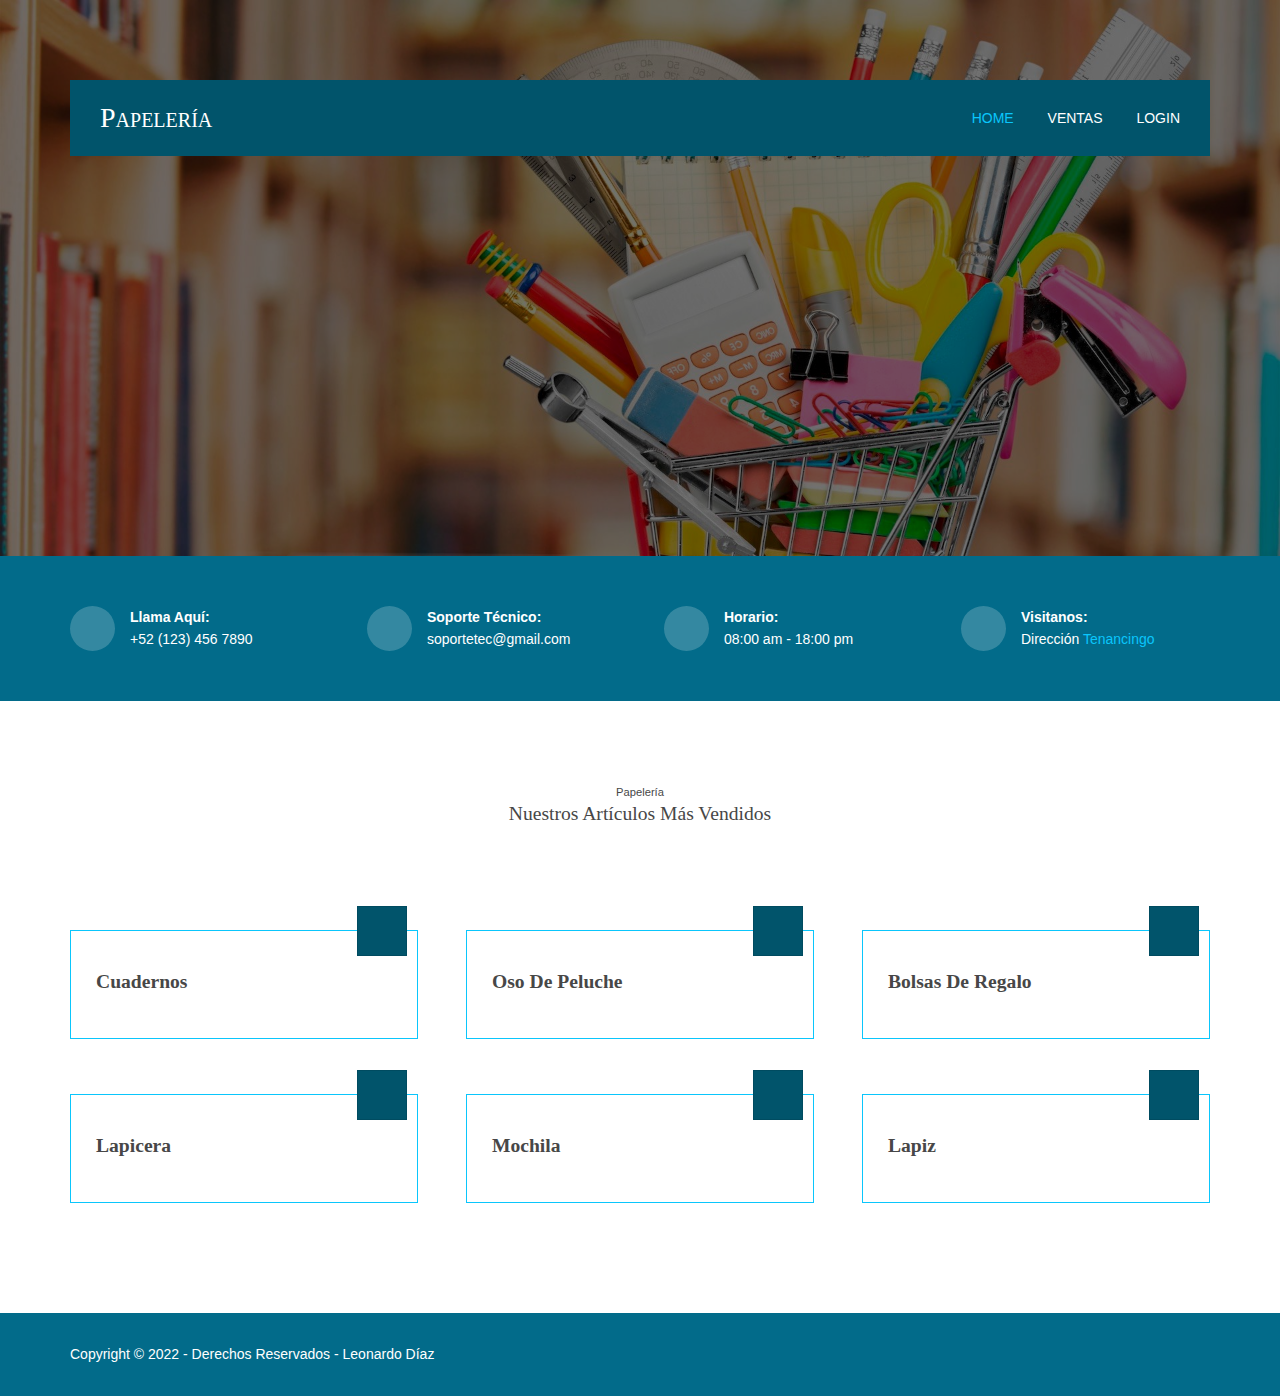
<file: index.html>
<!DOCTYPE html>

<html lang="es">
<link rel="icon" href="img/Home_icon-icons.com_55890.png">
<head>
<title>Principal</title>
<meta charset="utf-8">
<meta name="viewport" content="width=device-width, initial-scale=1.0, maximum-scale=1.0, user-scalable=no">
<link href="css/index.css" rel="stylesheet" type="text/css" media="all">
<link rel="stylesheet" href="css/layout.css">
</head>
<body id="top">

<div class="bgded overlay padtop" style="background-image:url('img/papeleria.jpg');"> 


  <header id="header" class="hoc clear">
    <div id="logo" class="fl_left"> 
    
      <h1><a href="index.html">Papelería</a></h1>

    </div>
    <nav id="mainav" class="fl_right"> 
      <ul class="clear">
        <li class="active"><a href="index.html">Home</a></li>
        <li><a class="drop" href="#">Ventas</a>
          <ul>
            <li><a href="papeleria.html">Papelería</a></li>
            <li><a href="regalos.html">Regalos</a></li>
            <li><a href="accesorios.html">Accesorios</a></li>
          </ul>
        </li>
        <li><a class="drop" href="#">Login</a>
            <ul>
              <li><a href="login.html">Inicio Sesion</a></li>
            </ul>
        </li>
  </header>
  
  <div id="pageintro" class="hoc clear"> 

  </div>
 
</div>

<div class="wrapper row1">
  <section id="ctdetails" class="hoc clear"> 
   
    <ul class="nospace clear">
      <li class="one_quarter first">
        <div class="block clear"><a href="#"><i class="fas fa-phone"></i></a> <span><strong>Llama Aquí:</strong> +52 (123) 456 7890</span></div>
      </li>
      <li class="one_quarter">
        <div class="block clear"><a href="#"><i class="fas fa-envelope"></i></a> <span><strong>Soporte Técnico:</strong> soportetec@gmail.com</span></div>
      </li>
      <li class="one_quarter">
        <div class="block clear"><a href="#"><i class="fas fa-clock"></i></a> <span><strong>Horario:</strong> 08:00 am - 18:00 pm</span></div>
      </li>
      <li class="one_quarter">
        <div class="block clear"><a href="#"><i class="fas fa-map-marker-alt"></i></a> <span><strong>Visitanos:</strong> Dirección <a href="https://www.google.com.mx/maps/place/Tenancingo+de+Degollado,+M%C3%A9x./@18.9632486,-99.6022614,14z/data=!3m1!4b1!4m5!3m4!1s0x85cd95a2df4103bd:0x6cb102f173d30e36!8m2!3d18.9613407!4d-99.5910738">Tenancingo</a></span></div>
      </li>
    </ul>
   
  </section>
</div>

<div class="wrapper row3">
  <main class="hoc container clear"> 
    
    <section id="services">
      <div class="sectiontitle">
        <p class="nospace font-xs">Papelería</p>
        <h6 class="heading">Nuestros Artículos más Vendidos</h6>
      </div>
      <ul class="nospace group grid-3">
        <li class="one_third">
          <article><a href="papeleria.html"><i class="fas fa-spray-can"></i></a>
            <h6 class="heading">Cuadernos</h6>
          </article>
        </li>
        <li class="one_third">
          <article><a href="regalos.html"><i class="fas fa-user-secret"></i></a>
            <h6 class="heading">Oso de Peluche</h6>
          </article>
        </li>
        <li class="one_third">
          <article><a href="regalos.html"><i class="fas fa-couch"></i></a>
            <h6 class="heading">Bolsas de Regalo</h6>
          </article>
        </li>
        <li class="one_third">
          <article><a href="papeleria.html"><i class="fas fa-crow"></i></a>
            <h6 class="heading">Lapicera</h6>
          </article>
        </li>
        <li class="one_third">
          <article><a href="accesorios.html"><i class="fas fa-dolly-flatbed"></i></a>
            <h6 class="heading">Mochila</h6>
          </article>
        </li>
        <li class="one_third">
          <article><a href="papeleria.html"><i class="fas fa-road"></i></a>
            <h6 class="heading">Lapiz</h6>
          </article>
        </li>
      </ul>
    </section>
    
    <div class="clear"></div>
  </main>
</div>

<div class="wrapper row5">
  <div id="copyright" class="hoc clear">  
    <p class="fl_left">Copyright &copy; 2022 - Derechos Reservados - Leonardo Díaz</p>
  </div>
</div>

<a id="backtotop" href="#top"><i class="fas fa-chevron-up"></i></a>

<script src="js/jquery.js"></script>
<script src="js/jmenu.js"></script>
<script src="js/jmain.js"></script>
</body>
</html>
</file>
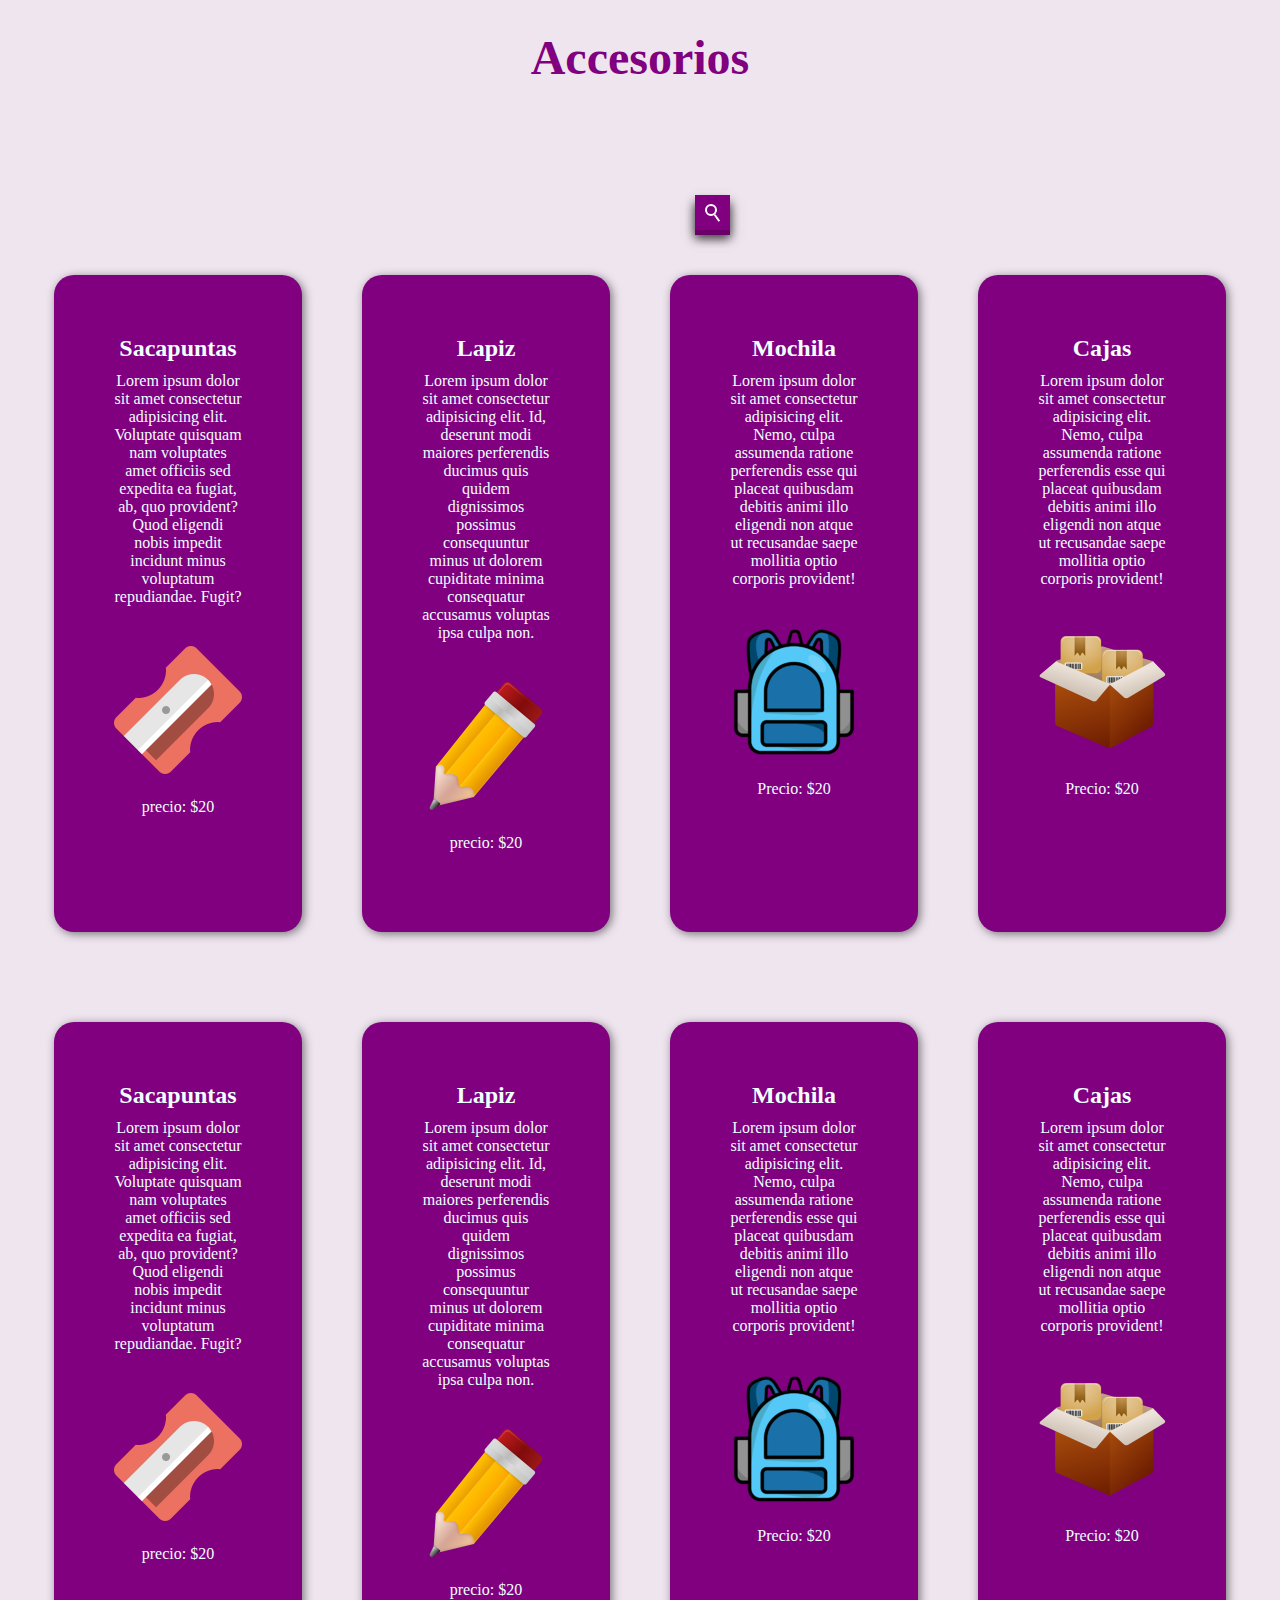
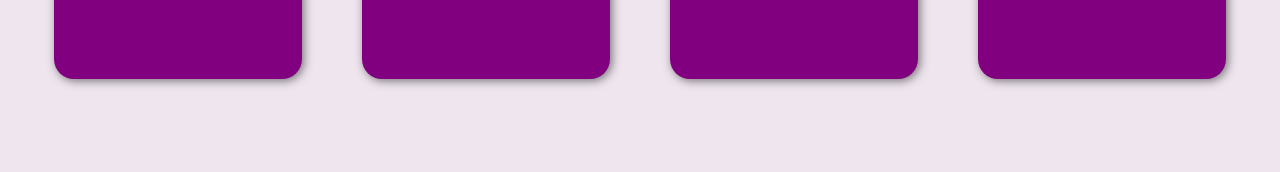
<file: accesorios.html>
<!DOCTYPE html>
<html lang="es">
    <meta charset="UTF-8">
    <meta http-equiv="X-UA-Compatible" content="IE=edge">
    <meta name="viewport" content="width=device-width, initial-scale=1.0">
    <link rel="stylesheet" href="css/accesorios.css">
    <link rel="icon" href="img/stationary_icon-icons.com_53647.png">
    <title>Accesorios</title>
<head>
    <h1>Accesorios</h1>
</head>

<body>
    <form action="" class="search">
        <input id="submit" value="" type="submit">
        <label for="submit" class="submit"></label>
        <a href="javascript: void(0)" class="icon"></a>
        <input type="search" name="Search" id="search" placeholder="Buscar">
    </form>

    <script class="cssdeck" src="//cdnjs.cloudflare.com/ajax/libs/jquery/1.8.0/jquery.min.js"></script>
    <script src="js/barra.js"></script>

    <section id="nuestros-productos">
        <div class="carta">
            <h2>Sacapuntas</h2>
            <p>Lorem ipsum dolor sit amet consectetur adipisicing elit. Voluptate quisquam nam voluptates amet officiis sed expedita ea fugiat, ab, quo provident? Quod eligendi nobis impedit incidunt minus voluptatum repudiandae. Fugit?</p>
            <img src="img/sharpner_icon-icons.com_55298.png"/>
            <footer>
                <p class="p">precio: $20</p>
            </footer>
        </div>
        <br>
        <div class="carta">
            <h2>Lapiz</h2>
            <p>Lorem ipsum dolor sit amet consectetur adipisicing elit. Id, deserunt modi maiores perferendis ducimus quis quidem dignissimos possimus consequuntur minus ut dolorem cupiditate minima consequatur accusamus voluptas ipsa culpa non.</p>
            <img src="img/Pencil512_44200 (2).png"/>
            <footer>
                <p class="p">precio: $20</p>
            </footer>
        </div>
        <br>
        <div class="carta">
            <h2>Mochila</h2>
            <p>Lorem ipsum dolor sit amet consectetur adipisicing elit. Nemo, culpa assumenda ratione perferendis esse qui placeat quibusdam debitis animi illo eligendi non atque ut recusandae saepe mollitia optio corporis provident!</p>
            <img src="img/2998135-backpack-rucksack-schoolbag-travel_99866.png"/>
            <footer>
                <p class="p">Precio: $20</p>
            </footer>
        </div>
        <br>
        <div class="carta">
            <h2>Cajas</h2>
            <p>Lorem ipsum dolor sit amet consectetur adipisicing elit. Nemo, culpa assumenda ratione perferendis esse qui placeat quibusdam debitis animi illo eligendi non atque ut recusandae saepe mollitia optio corporis provident!</p>
            <img src="img/Business_packingboxes_negocio_2338.png"/>
            <footer>
                <p class="p">Precio: $20</p>
            </footer>
        </div>
    </section>
    
    <section id="nuestros-productos">
        <div class="carta">
            <h2>Sacapuntas</h2>
            <p>Lorem ipsum dolor sit amet consectetur adipisicing elit. Voluptate quisquam nam voluptates amet officiis sed expedita ea fugiat, ab, quo provident? Quod eligendi nobis impedit incidunt minus voluptatum repudiandae. Fugit?</p>
            <img src="img/sharpner_icon-icons.com_55298.png"/>
            <footer>
                <p class="p">precio: $20</p>
            </footer>
        </div>
        <br>
        <div class="carta">
            <h2>Lapiz</h2>
            <p>Lorem ipsum dolor sit amet consectetur adipisicing elit. Id, deserunt modi maiores perferendis ducimus quis quidem dignissimos possimus consequuntur minus ut dolorem cupiditate minima consequatur accusamus voluptas ipsa culpa non.</p>
            <img src="img/Pencil512_44200 (2).png"/>
            <footer>
                <p class="p">precio: $20</p>
            </footer>
        </div>
        <br>
        <div class="carta">
            <h2>Mochila</h2>
            <p>Lorem ipsum dolor sit amet consectetur adipisicing elit. Nemo, culpa assumenda ratione perferendis esse qui placeat quibusdam debitis animi illo eligendi non atque ut recusandae saepe mollitia optio corporis provident!</p>
            <img src="img/2998135-backpack-rucksack-schoolbag-travel_99866.png"/>
            <footer>
                <p class="p">Precio: $20</p>
            </footer>
        </div>
        <br>
        <div class="carta">
            <h2>Cajas</h2>
            <p>Lorem ipsum dolor sit amet consectetur adipisicing elit. Nemo, culpa assumenda ratione perferendis esse qui placeat quibusdam debitis animi illo eligendi non atque ut recusandae saepe mollitia optio corporis provident!</p>
            <img src="img/Business_packingboxes_negocio_2338.png"/>
            <footer>
                <p class="p">Precio: $20</p>
            </footer>
        </div>
    </section>
</body>

<footer>
    <a href="index.html">Volver</a>
</footer>

</html>
</file>
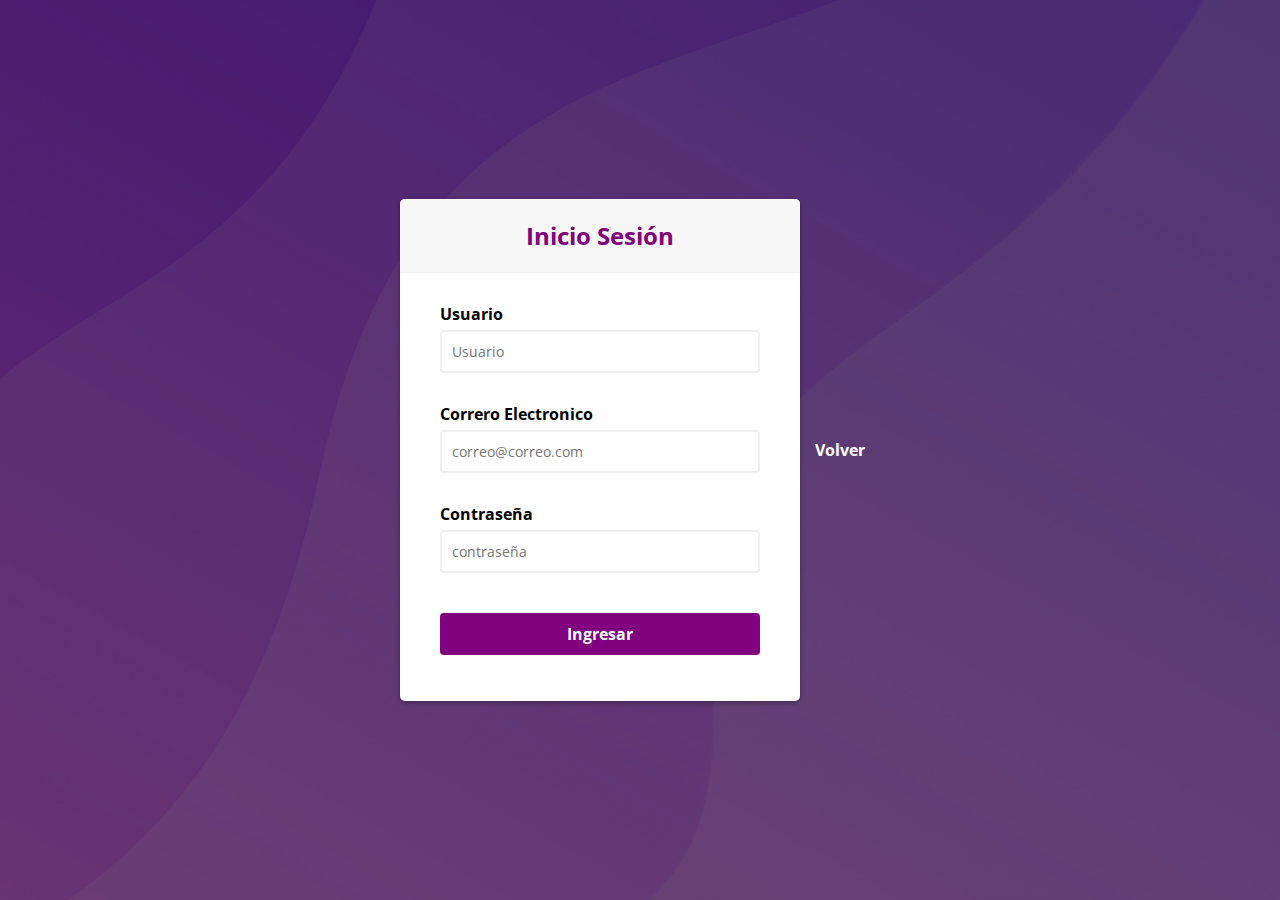
<file: login.html>
<link rel="stylesheet" href="css/login.css">
<link rel="icon" href="img/padlock_icon_129399.png">
<html lang="es">
	<title>Inicio Sesión</title>
	<div class="container">
	<div class="header">
		<h2>Inicio Sesión</h2>
	</div>
	<form id="form" class="form">
		<div class="form-control">
			<label for="username">Usuario</label>
			<input type="text" placeholder="Usuario" id="username" />
			<i class="fas fa-check-circle"></i>
			<i class="fas fa-exclamation-circle"></i>
			<small>Error message</small>
		</div>
		<div class="form-control">
			<label for="email">Correro Electronico</label>
			<input type="email" placeholder="correo@correo.com" id="email" />
			<i class="fas fa-check-circle"></i>
			<i class="fas fa-exclamation-circle"></i>
			<small>Error message</small>
		</div>
		<div class="form-control">
			<label for="password">Contraseña</label>
			<input type="password" placeholder="contraseña" id="password"/>
			<i class="fas fa-check-circle"></i>
			<i class="fas fa-exclamation-circle"></i>
			<small>Error message</small>
		</div>
		<button>Ingresar</button>
	</form>
</div>
<footer>
	<div>
		<a class="b" href="index.html">Volver</a>
	</div>
</footer>
	<script src="js/login.js"></script>
</html>
</file>
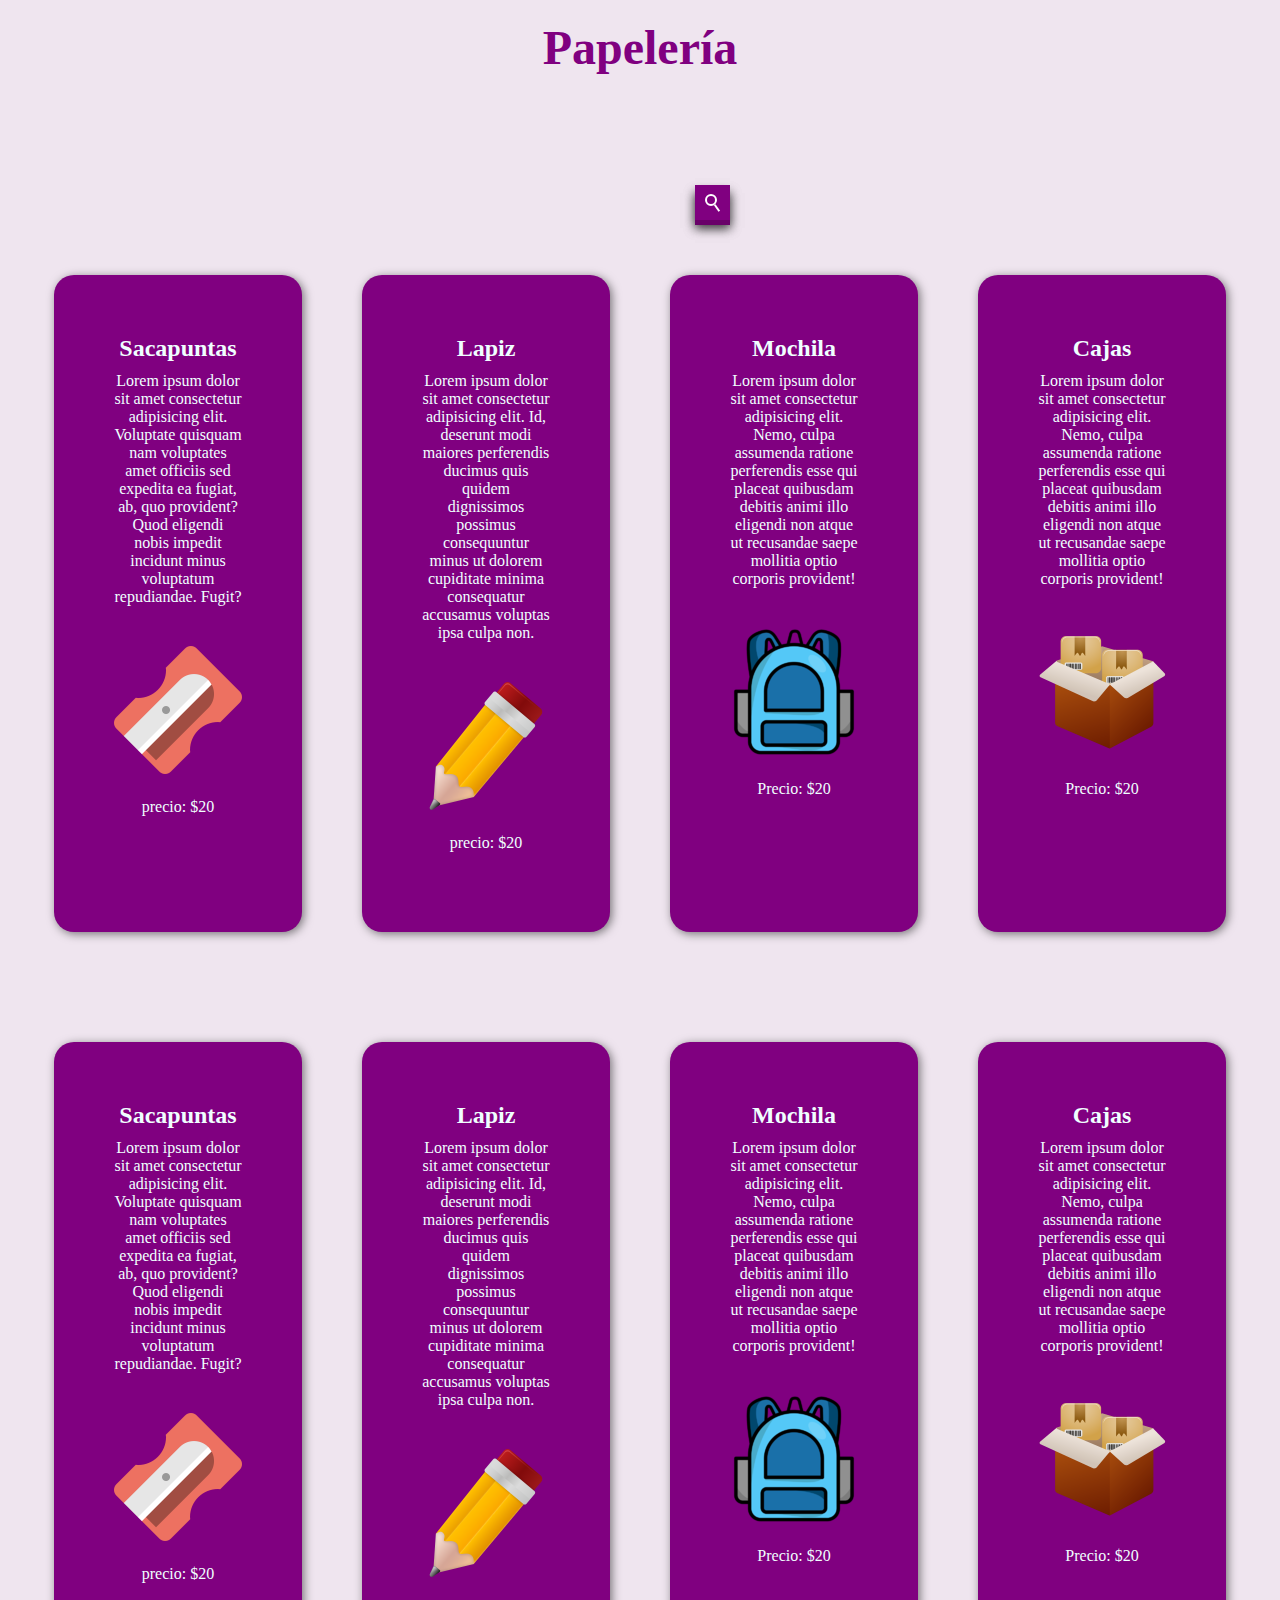
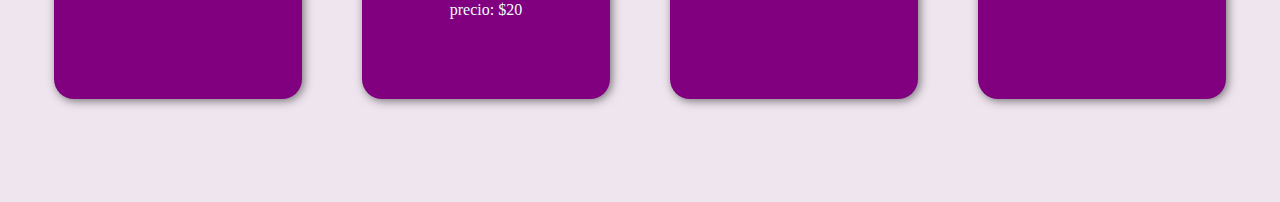
<file: papeleria.html>
<!DOCTYPE html>
<html lang="en">
    <title>Papelería</title>
    <link rel="stylesheet" href="css/papeleria.css">
    <link rel="icon" href="img/Create_New-80_icon-icons.com_57345.png">
<head>
    <h1>Papelería</h1>
</head>
<body>
    <form action="" class="search">
        <input id="submit" value="" type="submit">
        <label for="submit" class="submit"></label>
        <a href="javascript: void(0)" class="icon"></a>
        <input type="search" name="Search" id="search" placeholder="Buscar">
    </form>

    <script class="cssdeck" src="//cdnjs.cloudflare.com/ajax/libs/jquery/1.8.0/jquery.min.js"></script>
    <script src="js/barra.js"></script>
    
    <section id="nuestros-productos">
        <div class="carta">
            <h2>Sacapuntas</h2>
            <p>Lorem ipsum dolor sit amet consectetur adipisicing elit. Voluptate quisquam nam voluptates amet officiis sed expedita ea fugiat, ab, quo provident? Quod eligendi nobis impedit incidunt minus voluptatum repudiandae. Fugit?</p>
            <img src="img/sharpner_icon-icons.com_55298.png"/>
            <footer>
                <p class="p">precio: $20</p>
            </footer>
        </div>
        <br>
        <div class="carta">
            <h2>Lapiz</h2>
            <p>Lorem ipsum dolor sit amet consectetur adipisicing elit. Id, deserunt modi maiores perferendis ducimus quis quidem dignissimos possimus consequuntur minus ut dolorem cupiditate minima consequatur accusamus voluptas ipsa culpa non.</p>
            <img src="img/Pencil512_44200 (2).png"/>
            <footer>
                <p class="p">precio: $20</p>
            </footer>
        </div>
        <br>
        <div class="carta">
            <h2>Mochila</h2>
            <p>Lorem ipsum dolor sit amet consectetur adipisicing elit. Nemo, culpa assumenda ratione perferendis esse qui placeat quibusdam debitis animi illo eligendi non atque ut recusandae saepe mollitia optio corporis provident!</p>
            <img src="img/2998135-backpack-rucksack-schoolbag-travel_99866.png"/>
            <footer>
                <p class="p">Precio: $20</p>
            </footer>
        </div>
        <br>
        <div class="carta">
            <h2>Cajas</h2>
            <p>Lorem ipsum dolor sit amet consectetur adipisicing elit. Nemo, culpa assumenda ratione perferendis esse qui placeat quibusdam debitis animi illo eligendi non atque ut recusandae saepe mollitia optio corporis provident!</p>
            <img src="img/Business_packingboxes_negocio_2338.png"/>
            <footer>
                <p class="p">Precio: $20</p>
            </footer>
        </div>
    </section>
    
    <section id="nuestros-productos">
        <div class="carta">
            <h2>Sacapuntas</h2>
            <p>Lorem ipsum dolor sit amet consectetur adipisicing elit. Voluptate quisquam nam voluptates amet officiis sed expedita ea fugiat, ab, quo provident? Quod eligendi nobis impedit incidunt minus voluptatum repudiandae. Fugit?</p>
            <img src="img/sharpner_icon-icons.com_55298.png"/>
            <footer>
                <p class="p">precio: $20</p>
            </footer>
        </div>
        <br>
        <div class="carta">
            <h2>Lapiz</h2>
            <p>Lorem ipsum dolor sit amet consectetur adipisicing elit. Id, deserunt modi maiores perferendis ducimus quis quidem dignissimos possimus consequuntur minus ut dolorem cupiditate minima consequatur accusamus voluptas ipsa culpa non.</p>
            <img src="img/Pencil512_44200 (2).png"/>
            <footer>
                <p class="p">precio: $20</p>
            </footer>
        </div>
        <br>
        <div class="carta">
            <h2>Mochila</h2>
            <p>Lorem ipsum dolor sit amet consectetur adipisicing elit. Nemo, culpa assumenda ratione perferendis esse qui placeat quibusdam debitis animi illo eligendi non atque ut recusandae saepe mollitia optio corporis provident!</p>
            <img src="img/2998135-backpack-rucksack-schoolbag-travel_99866.png"/>
            <footer>
                <p class="p">Precio: $20</p>
            </footer>
        </div>
        <br>
        <div class="carta">
            <h2>Cajas</h2>
            <p>Lorem ipsum dolor sit amet consectetur adipisicing elit. Nemo, culpa assumenda ratione perferendis esse qui placeat quibusdam debitis animi illo eligendi non atque ut recusandae saepe mollitia optio corporis provident!</p>
            <img src="img/Business_packingboxes_negocio_2338.png"/>
            <footer>
                <p class="p">Precio: $20</p>
            </footer>
        </div>
    </section>
</body>
<footer>
    <nav>
        <a href="index.html">Volver</a>
    </nav>
</footer>
</html>
</file>
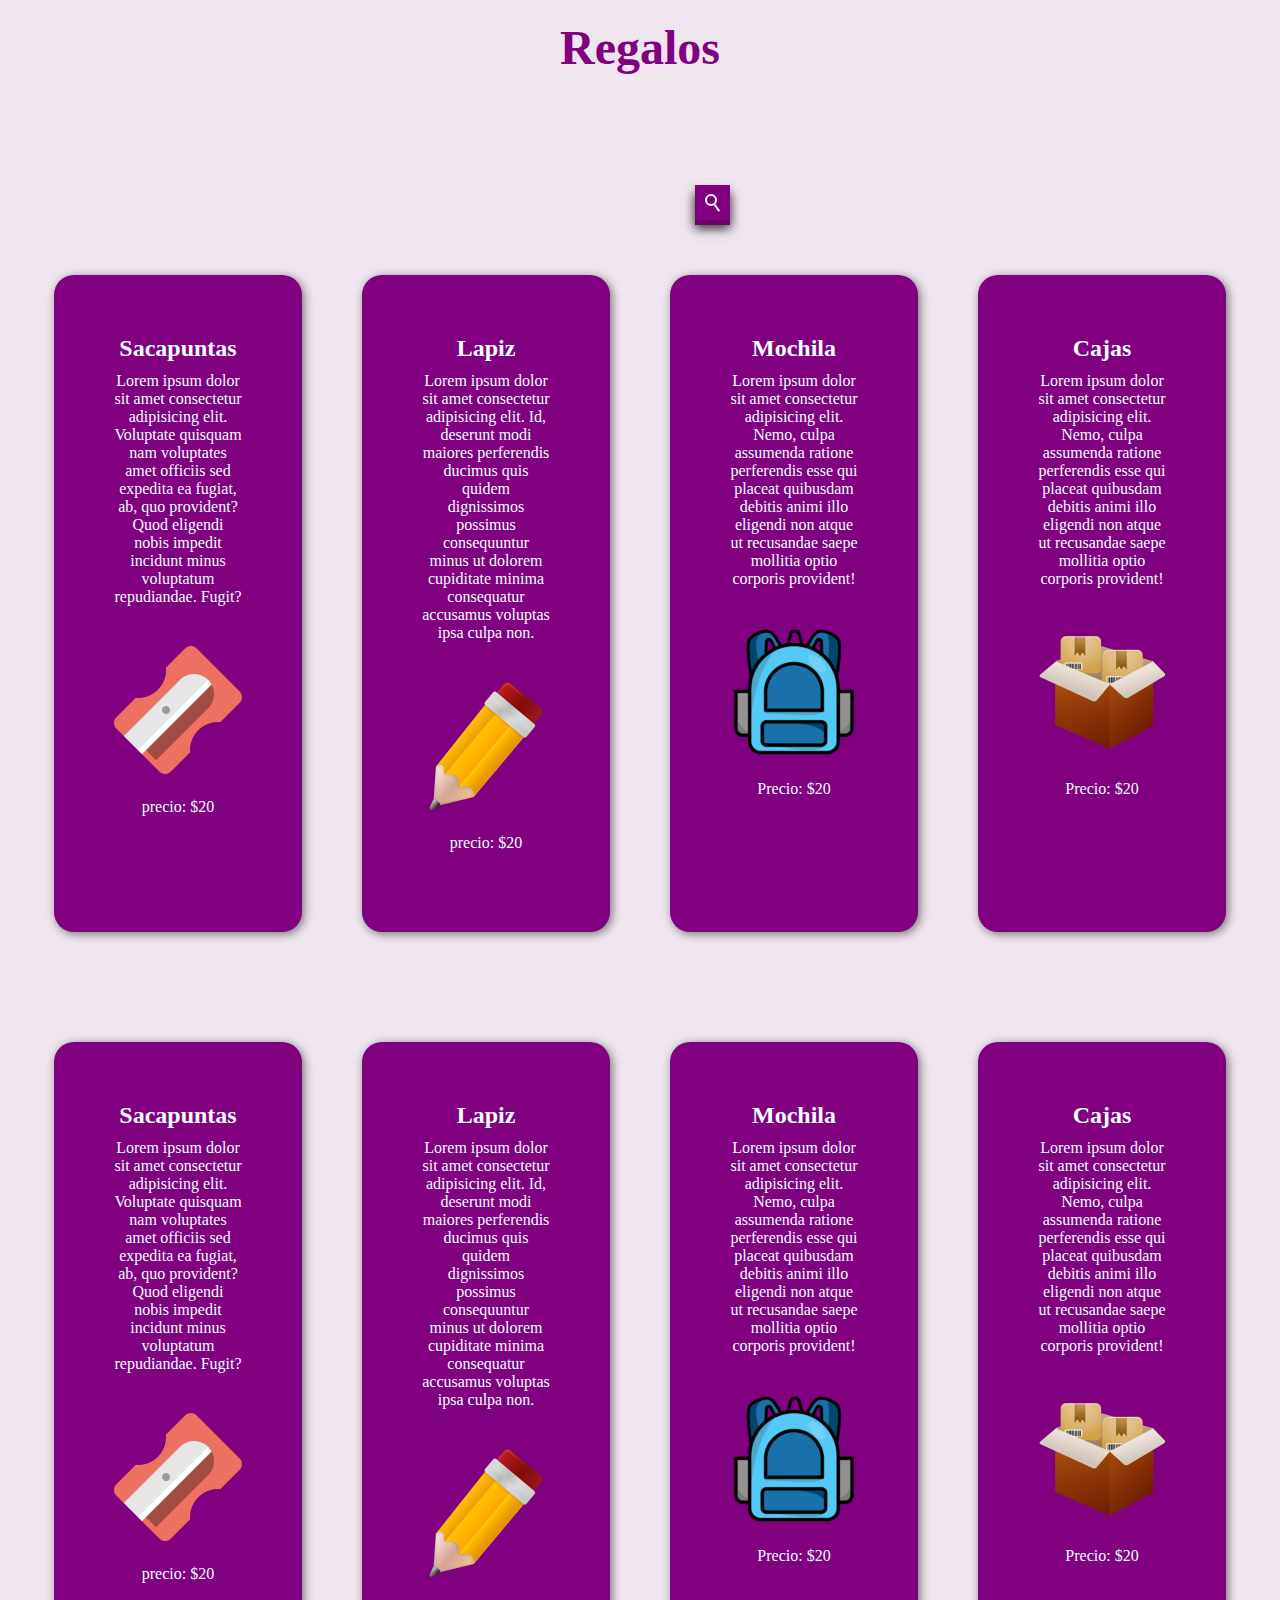
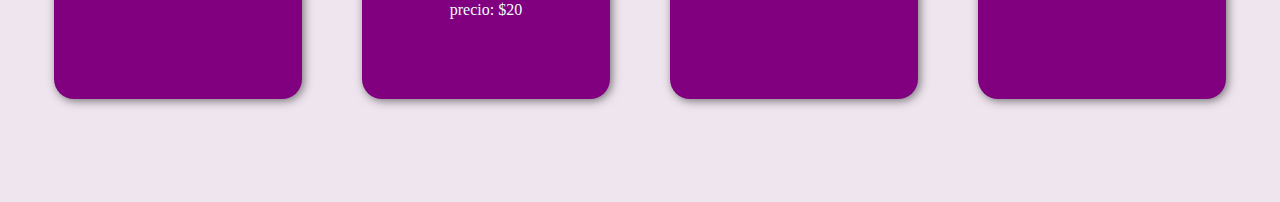
<file: regalos.html>
<!DOCTYPE html>
<html lang="en">
    <title>Regalos</title>
    <link rel="stylesheet" href="css/regalos.css">
    <link rel="icon" href="img/3_gift_bag_present_box_christmas_xmas__package_icon-icons.com_77038.png">
<head>
    <h1>Regalos</h1>
</head>
<body>
    <form action="" class="search">
        <input id="submit" value="" type="submit">
        <label for="submit" class="submit"></label>
        <a href="javascript: void(0)" class="icon"></a>
        <input type="search" name="Search" id="search" placeholder="Buscar">
    </form>

    <script class="cssdeck" src="//cdnjs.cloudflare.com/ajax/libs/jquery/1.8.0/jquery.min.js"></script>
    <script src="js/barra.js"></script>

    <section id="nuestros-productos">
        <div class="carta">
            <h2>Sacapuntas</h2>
            <p>Lorem ipsum dolor sit amet consectetur adipisicing elit. Voluptate quisquam nam voluptates amet officiis sed expedita ea fugiat, ab, quo provident? Quod eligendi nobis impedit incidunt minus voluptatum repudiandae. Fugit?</p>
            <img src="img/sharpner_icon-icons.com_55298.png"/>
            <footer>
                <p class="p">precio: $20</p>
            </footer>
        </div>
        <br>
        <div class="carta">
            <h2>Lapiz</h2>
            <p>Lorem ipsum dolor sit amet consectetur adipisicing elit. Id, deserunt modi maiores perferendis ducimus quis quidem dignissimos possimus consequuntur minus ut dolorem cupiditate minima consequatur accusamus voluptas ipsa culpa non.</p>
            <img src="img/Pencil512_44200 (2).png"/>
            <footer>
                <p class="p">precio: $20</p>
            </footer>
        </div>
        <br>
        <div class="carta">
            <h2>Mochila</h2>
            <p>Lorem ipsum dolor sit amet consectetur adipisicing elit. Nemo, culpa assumenda ratione perferendis esse qui placeat quibusdam debitis animi illo eligendi non atque ut recusandae saepe mollitia optio corporis provident!</p>
            <img src="img/2998135-backpack-rucksack-schoolbag-travel_99866.png"/>
            <footer>
                <p class="p">Precio: $20</p>
            </footer>
        </div>
        <br>
        <div class="carta">
            <h2>Cajas</h2>
            <p>Lorem ipsum dolor sit amet consectetur adipisicing elit. Nemo, culpa assumenda ratione perferendis esse qui placeat quibusdam debitis animi illo eligendi non atque ut recusandae saepe mollitia optio corporis provident!</p>
            <img src="img/Business_packingboxes_negocio_2338.png"/>
            <footer>
                <p class="p">Precio: $20</p>
            </footer>
        </div>
    </section>
    
    <section id="nuestros-productos">
        <div class="carta">
            <h2>Sacapuntas</h2>
            <p>Lorem ipsum dolor sit amet consectetur adipisicing elit. Voluptate quisquam nam voluptates amet officiis sed expedita ea fugiat, ab, quo provident? Quod eligendi nobis impedit incidunt minus voluptatum repudiandae. Fugit?</p>
            <img src="img/sharpner_icon-icons.com_55298.png"/>
            <footer>
                <p class="p">precio: $20</p>
            </footer>
        </div>
        <br>
        <div class="carta">
            <h2>Lapiz</h2>
            <p>Lorem ipsum dolor sit amet consectetur adipisicing elit. Id, deserunt modi maiores perferendis ducimus quis quidem dignissimos possimus consequuntur minus ut dolorem cupiditate minima consequatur accusamus voluptas ipsa culpa non.</p>
            <img src="img/Pencil512_44200 (2).png"/>
            <footer>
                <p class="p">precio: $20</p>
            </footer>
        </div>
        <br>
        <div class="carta">
            <h2>Mochila</h2>
            <p>Lorem ipsum dolor sit amet consectetur adipisicing elit. Nemo, culpa assumenda ratione perferendis esse qui placeat quibusdam debitis animi illo eligendi non atque ut recusandae saepe mollitia optio corporis provident!</p>
            <img src="img/2998135-backpack-rucksack-schoolbag-travel_99866.png"/>
            <footer>
                <p class="p">Precio: $20</p>
            </footer>
        </div>
        <br>
        <div class="carta">
            <h2>Cajas</h2>
            <p>Lorem ipsum dolor sit amet consectetur adipisicing elit. Nemo, culpa assumenda ratione perferendis esse qui placeat quibusdam debitis animi illo eligendi non atque ut recusandae saepe mollitia optio corporis provident!</p>
            <img src="img/Business_packingboxes_negocio_2338.png"/>
            <footer>
                <p class="p">Precio: $20</p>
            </footer>
        </div>
    </section>
</body>
    <footer>
        <nav>
            <a href="index.html">Volver</a>
        </nav>
    </footer>
</html>
</file>
<file: css/index.css>
@charset "utf-8";

html{overflow-y:scroll; overflow-x:hidden;}
html, body{margin:0; padding:0; font-size:14px; line-height:1.6em;}

*, *::before, *::after{box-sizing:border-box;}

.bold{font-weight:bold;}
.center{text-align:center;}
.right{text-align:right;}
.uppercase{text-transform:uppercase;}
.capitalise{text-transform:capitalize;}
.hidden{display:none;}
.nospace{margin:0; padding:0; list-style:none;}
.block{display:block;}
.inline{display:inline-block;}
.justified{text-align:justify;}
.inline *{display:inline-block;}
.inline *:last-child{margin-right:0;}
.pushright li{margin-right:20px;}
.pushright li:last-child{margin-right:0;}
.borderedbox{border:1px solid;}
.overlay{position:relative; z-index:1;}
.overlay::after{display:block; position:absolute; top:0; left:0; width:100%; height:100%; content:""; z-index:-1;}
.bgded{background-position:top center; background-repeat:no-repeat; background-size:cover;}
.circle{border-radius:50%; background-clip:padding-box;}

.btn, button.btn{display:inline-block; padding:8px 25px 10px; text-transform:uppercase; font-size:1rem; font-weight:400; border:1px solid;}
button.btn{cursor:pointer;}

.clear, .group{display:block;}
.clear::before, .clear::after, .group::before, .group::after{display:table; content:"";}
.clear, .clear::after, .group, .group::after{clear:both;}

a{outline:none; text-decoration:none;}

.fl_left, .imgl{float:left;}
.fl_right, .imgr{float:right;}

img{width:auto; max-width:100%; height:auto; margin:0; padding:0; border:none; line-height:normal; vertical-align:middle;}
.imgl{margin:0 15px 10px 0; clear:left;}
.imgr{margin:0 0 10px 15px; clear:right;}
.imgover{display:inline-block; position:relative; max-width:100%;}
.imgover::before, .imgover::after{display:block; position:absolute; content:""; text-align:center; opacity:0;}
.imgover::before{top:0; right:0; bottom:0; left:0;}
.imgover::after{top:50%; left:50%; width:50px; height:50px; line-height:50px; margin:-25px 0 0 -25px; font-family:"Font Awesome 5 Free"; font-weight:900; content:"\f0c1";/* fa-link */ font-size:28px;}
.imgover:hover::before, .imgover:hover::after{opacity:1;}

body, input, textarea, select{font-family:Verdana, Geneva, sans-serif;}
h1, h2, h3, h4, h5, h6, .heading{font-family:Georgia, "Times New Roman", Times, serif;}

form, fieldset, legend{margin:0; padding:0; border:none;}
legend{display:none;}
label, input, textarea, select, button{display:block; resize:none; outline:none; color:inherit; font-size:inherit; font-family:inherit; }
label{margin-bottom:5px;}
:required, :invalid{outline:none; box-shadow:none;}
::placeholder{opacity:1;}

h1, h2, h3, h4, h5, h6, .heading{margin:0 0 20px 0; font-size:1.4rem; line-height:normal; font-weight:normal; text-transform:capitalize;}
.heading.nospace{margin-bottom:0;}

address{font-style:normal; font-weight:normal;}
hr{display:block; width:100%; height:1px; border:solid; border-width:1px 0 0 0;}

.font-xs{font-size:.8rem;}
.font-x1{font-size:1.2rem;}
.font-x2{font-size:1.8rem; line-height:normal;}
.font-x3{font-size:2.8rem; line-height:normal;}

.wrapper{display:block; position:relative; width:100%; margin:0; padding:0; text-align:left; word-wrap:break-word;}

.hoc{display:block; margin:0 auto;}

address, article, aside, figcaption, figure, footer, header, main, nav, section{display:block; margin:0; padding:0;}

.one_half, .one_third, .two_third, .one_quarter, .two_quarter, .three_quarter{float: left; margin:0 0 0 4.21052%; list-style:none;}

.first{margin-left:0; clear:left;}

.one_quarter{width:21.8421%;}
.one_third{width:30.52631%;}
.one_half, .two_quarter{width:47.89473%;}
.two_third{width:65.26315%;}
.three_quarter{width:73.94736%;}

.btmspace-10{margin-bottom:10px;}
.btmspace-15{margin-bottom:15px;}
.btmspace-20{margin-bottom:20px;}
.btmspace-30{margin-bottom:30px;}
.btmspace-50{margin-bottom:50px;}
.btmspace-80{margin-bottom:80px;}

.rgtspace-5{margin-right:5px;}
.rgtspace-10{margin-right:10px;}
.rgtspace-15{margin-right:15px;}
.rgtspace-20{margin-right:20px;}
.rgtspace-30{margin-right:30px;}

.inspace-5{padding:5px;}
.inspace-10{padding:10px;}
.inspace-15{padding:15px;}
.inspace-20{padding:20px;}
.inspace-30{padding:30px;}
</file>
<file: css/layout.css>
@charset "utf-8";

.padtop{padding:80px 0 0 0;}
 
#header{padding:0 30px;}

#header #logo{margin:22px 0 0 0;}
#header #logo h1{margin:0; padding:0; font-size:2rem; font-variant:small-caps;}

#pageintro{padding:200px 0;}

#pageintro article{display:block; max-width:60%; text-transform:capitalize;}
#pageintro .heading{font-size:5rem;}
#pageintro footer{margin-top:50px;}

#ctdetails{padding:50px 0;}

#ctdetails ul li div{position:relative; min-height:45px; padding:0 0 0 60px; line-height:1; word-wrap:break-word;}
#ctdetails ul li div i{position:absolute; top:0; left:0; width:45px; height:45px; line-height:45px; font-size:16px; text-align:center; border-radius:50%;}
#ctdetails ul li div span{display:block; padding:4px 0 0 0;}
#ctdetails ul li div strong{display:block; margin:0 0 8px 0;}
#ctdetails div:last-child{margin-bottom:0;}

.container{padding:80px 0;}


.sectiontitle{display:block; max-width:55%; margin:0 auto 80px; text-align:center;}
.sectiontitle *{margin:0;}

.grid-3 > li{margin-bottom:50px;}
.grid-3 > li:nth-last-child(-n+3){margin-bottom:0;}
.grid-3 > li:nth-child(3n+1){margin-left:0; clear:left;}

#services li{margin-bottom:30px; padding:25px 0 0 0;}
#services li article{display:block; position:relative; padding:40px 25px 30px; border:1px solid;}
#services li article *{margin:0; padding:0;}
#services li article > a > i{display:block; position:absolute; top:-25px; right:10px; width:50px; height:50px; line-height:48px; border:1px solid; font-size:1.8rem; text-align:center; z-index:1;}
#services li article .heading{margin-bottom:15px; font-weight:700;}
#services li article footer{margin-top:20px;}

#points{padding:50px;}
#points ul{margin-top:30px;}
#points li{display:block; position:relative; float:left; min-height:25px; width:47.89473%; margin:0 0 20px 4.21052%; padding-left:33px;}/* Here we use the 50% grid */
#points li:nth-child(odd){margin-left:0; clear:left;}
#points li:nth-last-child(2), #points li:last-child{margin-bottom:0;}
#points li span{display:block; position:absolute; top:0; left:0; width:25px; height:25px; line-height:25px; border-radius:50%; text-align:center;}

#latest > li:last-child{margin-bottom:0;}

#latest article figure > a{margin-bottom:20px;}
#latest article figure figcaption *{margin:0;}
#latest article figure figcaption .meta{display:block; margin:0 0 5px 0;}
#latest article figure figcaption .meta li{display:inline-block; margin-right:5px; padding-right:10px; border-right:1px solid; font-size:.8rem;}
#latest article figure figcaption .meta li:last-child{margin-right:0; padding-right:0; border-right:none;}
#latest article figure figcaption .meta li i{margin-right:5px;}


#comments ul{margin:0 0 40px 0; padding:0; list-style:none;}
#comments li{margin:0 0 10px 0; padding:15px;}
#comments .avatar{float:right; margin:0 0 10px 10px; padding:3px; border:1px solid;}
#comments address{font-weight:bold;}
#comments time{font-size:smaller;}
#comments .comcont{display:block; margin:0; padding:0;}
#comments .comcont p{margin:10px 5px 10px 0; padding:0;}

#comments form{display:block; width:100%;}
#comments input, #comments textarea{width:100%; padding:10px; border:1px solid;}
#comments textarea{overflow:auto;}
#comments div{margin-bottom:15px;}
#comments input[type="submit"], #comments input[type="reset"]{display:inline-block; width:auto; min-width:150px; margin:0; padding:8px 5px; cursor:pointer;}


.sidebar .sdb_holder{margin-bottom:50px;}
.sidebar .sdb_holder:last-child{margin-bottom:0;}

#footer{padding:80px 0;}

#footer .heading{margin-bottom:50px; font-size:1.2rem;}
#footer p + .faico{margin-top:30px;}

#footer input, #footer button{border:1px solid;}
#footer input{display:block; width:100%; padding:12px 15px;}
#footer button{padding:10px 15px 12px; font-size:1rem;}

#footer .linklist li{display:block; margin-bottom:15px; padding:0 0 15px 0; border-bottom:1px solid;}
#footer .linklist li:last-child{margin:0; padding:0; border:none;}
#footer .linklist li::before, #footer .linklist li::after{display:table; content:"";}
#footer .linklist li, #footer .linklist li::after{clear:both;}

#copyright{padding:30px 0;}
#copyright *{margin:0; padding:0;}

.btn{border-radius:14px;}
#footer input, #footer button{border-radius:12px;}

*, *::before, *::after{transition:all .3s ease-in-out;}
#mainav form *{transition:none !important;}

nav ul, nav ol{margin:0; padding:0; list-style:none;}

#mainav, #breadcrumb, .sidebar nav{line-height:normal;}
#mainav .drop::after, #mainav li li .drop::after, #breadcrumb li a::after, .sidebar nav a::after{position:absolute; font-family:"Font Awesome 5 Free"; font-weight:900; font-size:10px; line-height:10px;}

#mainav ul{text-transform:uppercase;}
#mainav ul ul{position:absolute; width:180px; text-transform:none; z-index:9999;}
#mainav ul ul ul{left:180px; top:0;}
#mainav li{display:inline-block; position:relative; margin:0 15px 0 0; padding:0;}
#mainav li:last-child{margin-right:0;}
#mainav li li{width:100%; margin:0;}
#mainav li a{display:block; padding:30px 0;}
#mainav li li a{border:solid; border-width:0 0 1px 0;}
#mainav .drop{padding-left:15px;}
#mainav li li a, #mainav li li .drop{display:block; margin:0; padding:10px 15px;}
#mainav .drop::after, #mainav li li .drop::after{content:"\f0d7";}
#mainav .drop::after{top:35px; left:5px;}
#mainav li li .drop::after{top:15px; left:5px;}
#mainav ul ul{visibility:hidden; opacity:0;}
#mainav ul li:hover > ul{visibility:visible; opacity:1;}

#mainav form{display:none; width:100%; margin:0; padding:0;}
#mainav form select, #mainav form select option{display:block; cursor:pointer; outline:none;}
#mainav form select{width:100%; padding:5px; border:1px solid;}
#mainav form select option{margin:5px; padding:0; border:none;}

#breadcrumb{padding:150px 0 30px; text-align:right;}
#breadcrumb ul{margin:0; padding:0; list-style:none; text-transform:uppercase;}
#breadcrumb li{display:inline-block; margin:0 6px 0 0; padding:0;}
#breadcrumb li a{display:block; position:relative; margin:0; padding:0 12px 0 0; font-size:12px;}
#breadcrumb li a::after{top:4px; right:0; content:"\f0da";}
#breadcrumb li:last-child a{margin:0; padding:0;}
#breadcrumb li:last-child a::after{display:none;}
#breadcrumb .heading{margin:0; font-size:2rem;}

.sidebar nav{display:block; width:100%;}
.sidebar nav li{margin:0 0 3px 0; padding:0;}
.sidebar nav a{display:block; position:relative; margin:0; padding:5px 10px 5px 15px; text-decoration:none; border:solid; border-width:0 0 1px 0;}
.sidebar nav a::after{top:10px; left:5px; content:"\f0da";}
.sidebar nav ul ul a{padding-left:35px;}
.sidebar nav ul ul a::after{left:25px;}
.sidebar nav ul ul ul a{padding-left:55px;}
.sidebar nav ul ul ul a::after{left:45px;}

.pagination{display:block; width:100%; text-align:center; clear:both;}
.pagination li{display:inline-block; margin:0 2px 0 0;}
.pagination li:last-child{margin-right:0;}
.pagination a, .pagination strong{display:block; padding:8px 11px; border:1px solid; background-clip:padding-box; font-weight:normal;}

#backtotop{z-index:999; display:inline-block; position:fixed; visibility:hidden; bottom:20px; right:20px; width:36px; height:36px; line-height:36px; font-size:16px; text-align:center; opacity:.2;}
#backtotop i{display:block; width:100%; height:100%; line-height:inherit;}
#backtotop.visible{visibility:visible; opacity:.5;}
#backtotop:hover{opacity:1;}

table, th, td{border:1px solid; border-collapse:collapse; vertical-align:top;}
table, th{table-layout:auto;}
table{width:100%; margin-bottom:15px;}
th, td{padding:5px 8px;}
td{border-width:0 1px;}

#gallery{display:block; width:100%; margin-bottom:50px;}
#gallery figure figcaption{display:block; width:100%; clear:both;}
#gallery li{margin-bottom:30px;}

.faico{margin:0; padding:0; list-style:none;}
.faico li{display:inline-block; margin:8px 5px 0 0; padding:0; line-height:normal;}
.faico li:last-child{margin-right:0;}
.faico a{display:inline-block; width:36px; height:36px; line-height:36px; font-size:18px; text-align:center;}

.faico a{color:inherit; background-color:rgba(255,255,255,.2);}
.faico a:hover{color:#FFFFFF;}

.faicon-dribble:hover{background-color:#EA4C89;}
.faicon-facebook:hover{background-color:#3B5998;}
.faicon-google-plus:hover{background-color:#DB4A39;}
.faicon-linkedin:hover{background-color:#0E76A8;}
.faicon-twitter:hover{background-color:#00ACEE;}
.faicon-vk:hover{background-color:#4E658E;}

body{color:#FFFFFF; background-color:#026B8A;}
a{color:#0AC6FC;}
a:active, a:focus{background:transparent !important;}
hr, .borderedbox{border-color:#D7D7D7;}
label span{color:#FF0000; background-color:inherit;}
input:focus, textarea:focus, *:required:focus{border-color:#0AC6FC !important;}

.overlay{color:#FFFFFF; background-color:inherit;}
.overlay::after{color:inherit; background-color:rgba(0,0,0,.55);}
.overlay.light{color:#474747;}
.overlay.light::after{background-color:rgba(255,255,255,.7);}

.btn, .btn.inverse:hover{color:#FFFFFF; background-color:#0AC6FC; border-color:#0AC6FC;}
.btn:hover, .btn.inverse{color:inherit; background-color:transparent; border-color:inherit;}

.imgover:hover::before{background-color:rgba(10,198,252,.3);}
.imgover, .imgover:hover::after{color:#FFFFFF;}

.row0, .row0 a{color:#FFFFFF; background-color:#0AC6FC;}
.row1{color:#FFFFFF; background-color:#026B8A;}
.row2{color:#474747; background-color:#F4F4F4;}
.row3{color:#474747; background-color:#FFFFFF;}
.row4{color:#FFFFFF; background-color:#01546B;}
.row5, .row5 a{color:#FFFFFF; background-color:#026B8A;}

#header{color:#FFFFFF; background-color:#01546B;}
#header #logo a{color:inherit;}

#ctdetails ul li div i{color:inherit; background-color:rgba(255,255,255,.2);}
#ctdetails ul li div:hover i{color:#FFFFFF; background-color:#0AC6FC;}

#services li article{border-color:#0AC6FC;}
#services li article a{color:inherit;}
#services li article:hover{color:#FFFFFF; background-color:#026B8A;}
#services li article:hover a{color:#0AC6FC;}
#services li article > a > i{color:#FFFFFF; background-color:#01546B; border-color:rgba(0,0,0,.1);}
#services li article:hover > a > i{background-color:#0AC6FC;}

#points{color:#474747; background-color:#FFFFFF;}
#points li span{color:#FFFFFF; background-color:rgba(10,198,252,.7);}
#points li:hover span{background-color:#01546B;}

#latest article figure figcaption .meta li{border-color:rgba(0,0,0,.1);}

#footer .heading{color:#FFFFFF;}
#footer hr, #footer .borderedbox, #footer .linklist li{border-color:rgba(255,255,255,.1);}

#footer input, #footer button{border-color:transparent;}
#footer input{color:#FFFFFF; background-color:rgba(255,255,255,.2);}
#footer input:focus{background-color:#0AC6FC;}
#footer button{color:#FFFFFF; background-color:#0AC6FC;}
#footer button:hover{color:inherit; background-color:transparent; border-color:inherit;}

#mainav li a{color:inherit;}
#mainav .active a, #mainav a:hover, #mainav li:hover > a{color:#0AC6FC; background-color:inherit;}
#mainav li li a, #mainav .active li a{color:#FFFFFF; background-color:rgba(10,198,252,.5); border-color:rgba(10,198,252,.5);}
#mainav li li:hover > a, #mainav .active .active > a{color:#FFFFFF; background-color:#0AC6FC;}
#mainav form select{color:#474747; background-color:#FFFFFF; border-color:#D7D7D7;}

#breadcrumb *{color:#FFFFFF; background-color:inherit;}
#breadcrumb li:last-child a{color:#0AC6FC;}

.container .sidebar nav a{color:inherit; border-color:#D7D7D7;}
.container .sidebar nav a:hover{color:#0AC6FC;}

.pagination a, .pagination strong{border-color:#D7D7D7;}
.pagination .current *{color:#FFFFFF; background-color:#0AC6FC;}

#backtotop{color:#FFFFFF; background-color:#0AC6FC;}

table, th, td, #comments .avatar, #comments input, #comments textarea{border-color:#D7D7D7;}
th{color:#FFFFFF; background-color:#373737;}
tr, #comments li, #comments input[type="submit"], #comments input[type="reset"]{color:inherit; background-color:#FBFBFB;}
tr:nth-child(even), #comments li:nth-child(even){color:inherit; background-color:#F7F7F7;}
table a, #comments a{background-color:inherit;}

@-ms-viewport{width:device-width;}

@media screen and (min-width:1140px){
	.hoc{max-width:1140px;}
}

@media screen and (min-width:978px) and (max-width:1140px){
	.hoc{max-width:95%;}
}

@media screen and (max-width:978px){
	.hoc{max-width:90%;}

	#header{padding:30px;}
	#header #logo{margin-top:0;}

	
	#mainav ul{display:none;}
	#mainav form{display:block; margin-top:2px;}



	
	#comments input[type="reset"]{margin-top:10px;}
	.pagination li{display:inline-block; margin:0 5px 5px 0;}

	
	#copyright p:first-of-type{margin-bottom:10px;}
}

@media screen and (max-width:750px){
	.imgl, .imgr{display:inline-block; float:none; margin:0 0 10px 0;}
	.fl_left, .fl_right{display:block; float:none;}
	.one_half, .one_third, .two_third, .one_quarter, .two_quarter, .three_quarter{display:block; float:none; width:auto; margin:0 0 30px 0;}
	.last, .group .group > *:last-child, .clear .clear > *:last-child, .clear .group > *:last-child, .group .clear > *:last-child{margin-bottom:0;}/* Experimental - Needs more testing in different situations, stops double margin when stacking */

	#header{text-align:center;}
	#header #logo{margin:0 0 15px 0;}

	#pageintro article{max-width:none;}
	#pageintro .heading{margin-bottom:20px; font-size:2.5rem;}

	.sectiontitle{max-width:none;}
	.sd-third > li, .grid-3{max-width:348px;}
	.grid-3{margin:0 auto;}
	.grid-3 > li:nth-last-child(-n+3){margin-bottom:50px;}
	.grid-3 > li:last-child{margin-bottom:0;}

	#latest > li{margin:0 auto 50px;}
}

@media screen and (max-width:450px){
	#points{padding:30px;}
	#points li{display:block; float:none; width:100%; margin-left:0;}
	#points li:nth-last-child(2){margin-bottom:20px;}
}

@media screen and (max-width:650px){
	.scrollable{display:block; width:100%; margin:0 0 30px 0; padding:0 0 15px 0; overflow:auto; overflow-x:scroll;}
	.scrollable table{margin:0; padding:0; white-space:nowrap;}

	.inline li{display:block; margin-bottom:10px;}
	.pushright li{margin-right:0;}

	.font-x2{font-size:1.6rem;}
	.font-x3{font-size:1.8rem;}
}
</file>
<file: css/accesorios.css>
*{
    margin: 10px;
    font-family: Georgia, 'Times New Roman', Times, serif;
}

body{
    background-color: rgb(239, 229, 239);
}

h1{
    text-align: center;
    font-size: 3em;
    font-weight: bold;
    color: purple;
    margin-top: 20px;
}

h2{
    color: azure;
}

head p{
    text-align: center;
}

.p{
    text-align: center;
    color: azure;
}

section div .p{
    text-align: left;
}

footer a{
    text-decoration: none;
    font-weight: bold;
    color: purple;
    font-size: 1.25em;
    margin-left: 70em;
}

footer a:hover{
    text-decoration: dashed;
    color: violet;
    cursor: pointer;
}

#nuestros-productos{
    padding: 10px 12px;
}

#nuestros-productos .carta{
    background-position: center center;
    background-size: cover;
    padding: 50px 0px;
    margin: 30px;
    border-radius: 20px;
}

#nuestros-productos .carta{
    padding: 50px;
    background-size: 100% 150px;
    background-repeat: no-repeat;
    background-position-y: 0;
    background-color: purple;
    box-shadow: 2px 2px 10px rgba(0,0,0,0.5);
}

#nuestros-productos p{
    color: azure;
}

* {
	box-sizing: border-box;
}

form {
	width: 200px;
	height: 40px;
	margin: 100px auto 0;
	position: relative;
}

#submit {
	display: none;	
}

form .icon, form .submit {
	width: 35px;
	height: 35px;
	background: purple;
	display: block;
	position: absolute;
	top: 0;
	right: 0;
	box-shadow:
		0px 5px rgb(105, 1, 105),
		0px 8px 10px rgba(0, 0, 0, 0.5);
}

form .submit {
	background: violet;
	cursor: pointer;
	box-shadow:
		0px 5px rgb(203, 111, 203),
		0px 8px 10px rgba(0, 0, 0, 0.5);
}

form .icon:after, form .submit:after  {
	content: '';
	position: absolute;
	width: 8px;
	height: 8px;
	border: 2px solid white;
	border-radius: 50%;
	left: 10px;
	top: 9px;
}

form .icon:before, form .submit:before {
	content: '';
	position: absolute;
	height: 8px;
	width: 2px;
	background: white;
	transform: rotate(-35deg);
	top: 19px;
	left: 21px;
}

form #search {
	-webkit-appearance: none;
	height: 35px;
	width: 0;
	position: absolute;
	padding: 0;
	opacity: 0;
	border: none;
	outline: none;
	position: absolute;
	right: 35px;
	box-shadow:
		0px 5px #bbb,
		0px 8px 10px rgba(0, 0, 0, 0.5);
}

@media (min-width: 850px){
    #nuestros-productos{
        display: flex;
        justify-content: center;
    }

    #nuestros-productos p{
        display: block;
        margin-bottom: 30px;
        text-align: center;
    }

    #nuestros-productos h2{
        text-align: center;
    }

    #nuestros-productos .carta{
        padding: 50px;
        background-size: 100% 150px;
        background-repeat: no-repeat;
        background-position-y: 0;
        background-color: purple;
        box-shadow: 2px 2px 10px rgba(0,0,0,0.5);
    }
}
</file>
<file: css/login.css>
@import url('https://fonts.googleapis.com/css?family=Muli&display=swap');
@import url('https://fonts.googleapis.com/css?family=Open+Sans:400,500&display=swap');

* {
	box-sizing: border-box;
}

body {
	background-image: linear-gradient(
        0deg,
        rgba(0,0,0,0.5),
        rgba(0,0,0,0.5)
    )
    ,url("media/ondas-2d-degradado_3840x2400_xtrafondos.com.jpg");
    background-repeat: no-repeat;
    background-size: cover;
    background-position: center center;
	font-family: 'Open Sans', sans-serif;
	display: flex;
	align-items: center;
	justify-content: center;
	min-height: 100vh;
	margin: 0;
}

.container {
	background-color: #fff;
	border-radius: 5px;
	box-shadow: 0 2px 5px rgba(0, 0, 0, 0.3);
	overflow: hidden;
	width: 400px;
	max-width: 100%;
}

.header {
	border-bottom: 1px solid #f0f0f0;
	background-color: #f7f7f7;
	padding: 20px 40px;
	color: purple;
	font-weight: bold;
}

.header h2 {
	margin: 0;
	text-align: center;
	font-weight: bold;
}

.form {
	padding: 30px 40px;	
}

.form-control {
	margin-bottom: 10px;
	padding-bottom: 20px;
	position: relative;
	font-weight: bold;
}

.form-control label {
	display: inline-block;
	margin-bottom: 5px;
}

.form-control input {
	border: 2px solid #f0f0f0;
	border-radius: 4px;
	display: block;
	font-family: inherit;
	font-size: 14px;
	padding: 10px;
	width: 100%;
}

.form-control input:focus {
	outline: 0;
	border-color: #777;
}

.form-control.success input {
	border-color: purple;
}

.form-control.error input {
	border-color: #e74c3c;
}

.form-control i {
	visibility: hidden;
	position: absolute;
	top: 40px;
	right: 10px;
}

.form-control.success i.fa-check-circle {
	color: #2ecc71;
	visibility: visible;
}

.form-control.error i.fa-exclamation-circle {
	color: #e74c3c;
	visibility: visible;
}

.form-control small {
	color: #e74c3c;
	position: absolute;
	bottom: 0;
	left: 0;
	visibility: hidden;
}

.form-control.error small {
	visibility: visible;
}

.form button {
	background-color: purple;
	border: 0;
	border-radius: 4px;
	color: azure;
	font-weight: bold;
	display: block;
	font-family: inherit;
	font-size: 16px;
	padding: 10px;
	margin-top: 20px;
	width: 100%;
}

.form button:hover{
	background-color: violet;
	cursor: pointer;
}

.b{
	text-decoration: none;
	color: white;
	margin: 15px;
	cursor: pointer;
	font-weight: bold;
}

.b:hover{
	text-decoration: dashed;
	color: violet;
	cursor: pointer;
}
</file>
<file: css/papeleria.css>
*{
    margin: 10px;
    font-family: Georgia, 'Times New Roman', Times, serif;
}

body{
    background-color: rgb(239, 229, 239);
}

h1{
    text-align: center;
    font-size: 3em;
    font-weight: bold;
    color: purple;
}

h2{
    color: azure;
}

head p{
    text-align: center;
}

.p{
    text-align: center;
    color: azure;
}

section div .p{
    text-align: left;
}

footer a{
    text-decoration: none;
    font-weight: bold;
    color: purple;
    font-size: 1.25em;
    margin-left: 70em;
}

footer a:hover{
    text-decoration: dashed;
    color: violet;
    cursor: pointer;
}

#nuestros-productos{
    padding: 20px 12px;
}

#nuestros-productos .carta{
    background-position: center center;
    background-size: cover;
    padding: 50px 0px;
    margin: 30px;
    border-radius: 20px;
}

#nuestros-productos .carta{
    padding: 50px;
    background-size: 100% 150px;
    background-repeat: no-repeat;
    background-position-y: 0;
    background-color: purple;
    box-shadow: 2px 2px 10px rgba(0,0,0,0.5);
}

#nuestros-productos p{
    color: azure;
}

* {
	box-sizing: border-box;
}

form {
	width: 200px;
	height: 40px;
	margin: 100px auto 0;
	position: relative;
}

#submit {
	display: none;	
}

form .icon, form .submit {
	width: 35px;
	height: 35px;
	background: purple;
	display: block;
	position: absolute;
	top: 0;
	right: 0;
	box-shadow:
		0px 5px rgb(105, 1, 105),
		0px 8px 10px rgba(0, 0, 0, 0.5);
}

form .submit {
	background: violet;
	cursor: pointer;
	box-shadow:
		0px 5px rgb(203, 111, 203),
		0px 8px 10px rgba(0, 0, 0, 0.5);
}

form .icon:after, form .submit:after  {
	content: '';
	position: absolute;
	width: 8px;
	height: 8px;
	border: 2px solid white;
	border-radius: 50%;
	left: 10px;
	top: 9px;
}

form .icon:before, form .submit:before {
	content: '';
	position: absolute;
	height: 8px;
	width: 2px;
	background: white;
	transform: rotate(-35deg);
	top: 19px;
	left: 21px;
}

form #search {
	-webkit-appearance: none;
	height: 35px;
	width: 0;
	position: absolute;
	padding: 0;
	opacity: 0;
	border: none;
	outline: none;
	position: absolute;
	right: 35px;
	box-shadow:
		0px 5px #bbb,
		0px 8px 10px rgba(0, 0, 0, 0.5);
}

@media (min-width: 850px){
    #nuestros-productos{
        display: flex;
        justify-content: center;
    }

    #nuestros-productos p{
        display: block;
        margin-bottom: 30px;
        text-align: center;
    }

    #nuestros-productos h2{
        text-align: center;
    }

    #nuestros-productos .carta{
        padding: 50px;
        background-size: 100% 150px;
        background-repeat: no-repeat;
        background-position-y: 0;
        background-color: purple;
        box-shadow: 2px 2px 10px rgba(0,0,0,0.5);
    }
}
</file>
<file: css/regalos.css>
*{
    margin: 10px;
    font-family: Georgia, 'Times New Roman', Times, serif;
}

* {
	box-sizing: border-box;
}

body {
	background: #212121;
}

form {
	width: 200px;
	height: 40px;
	margin: 100px auto 0;
	position: relative;
}

#submit {
	display: none;	
}

form .icon, form .submit {
	width: 35px;
	height: 35px;
	background: purple;
	display: block;
	position: absolute;
	top: 0;
	right: 0;
	box-shadow:
		0px 5px rgb(105, 1, 105),
		0px 8px 10px rgba(0, 0, 0, 0.5);
}

form .submit {
	background: violet;
	cursor: pointer;
	box-shadow:
		0px 5px violet,
		0px 8px 10px rgba(0, 0, 0, 0.5);
}

form .icon:after, form .submit:after  {
	content: '';
	position: absolute;
	width: 8px;
	height: 8px;
	border: 2px solid white;
	border-radius: 50%;
	left: 10px;
	top: 9px;
}

form .icon:before, form .submit:before {
	content: '';
	position: absolute;
	height: 8px;
	width: 2px;
	background: white;
	transform: rotate(-35deg);
	top: 19px;
	left: 21px;
}

form #search {
	-webkit-appearance: none;
	height: 35px;
	width: 0;
	position: absolute;
	padding: 0;
	opacity: 0;
	border: none;
	outline: none;
	position: absolute;
	right: 35px;
	box-shadow:
		0px 5px #bbb,
		0px 8px 10px rgba(0, 0, 0, 0.5);
}

body{
    background-color: rgb(239, 229, 239);
}

h1{
    text-align: center;
    font-size: 3em;
    font-weight: bold;
    color: purple;
}

h2{
    color: azure;
}

head p{
    text-align: center;
}

.p{
    text-align: center;
    color: azure;
}

section div .p{
    text-align: left;
}

footer a{
    text-decoration: none;
    font-weight: bold;
    color: purple;
    font-size: 1.25em;
    margin-left: 70em;
}

footer a:hover{
    text-decoration: dashed;
    color: violet;
    cursor: pointer;
}

#nuestros-productos{
    padding: 20px 12px;
}

#nuestros-productos .carta{
    background-position: center center;
    background-size: cover;
    padding: 50px 0px;
    margin: 30px;
    border-radius: 20px;
}

#nuestros-productos .carta{
    padding: 50px;
    background-size: 100% 150px;
    background-repeat: no-repeat;
    background-position-y: 0;
    background-color: purple;
    box-shadow: 2px 2px 10px rgba(0,0,0,0.5);
}

#nuestros-productos p{
    color: azure;
}

@media (min-width: 850px){
    #nuestros-productos{
        display: flex;
        justify-content: center;
    }

    #nuestros-productos p{
        display: block;
        margin-bottom: 30px;
        text-align: center;
    }

    #nuestros-productos h2{
        text-align: center;
    }

    #nuestros-productos .carta{
        padding: 50px;
        background-size: 100% 150px;
        background-repeat: no-repeat;
        background-position-y: 0;
        background-color: purple;
        box-shadow: 2px 2px 10px rgba(0,0,0,0.5);
    }
}
</file>
